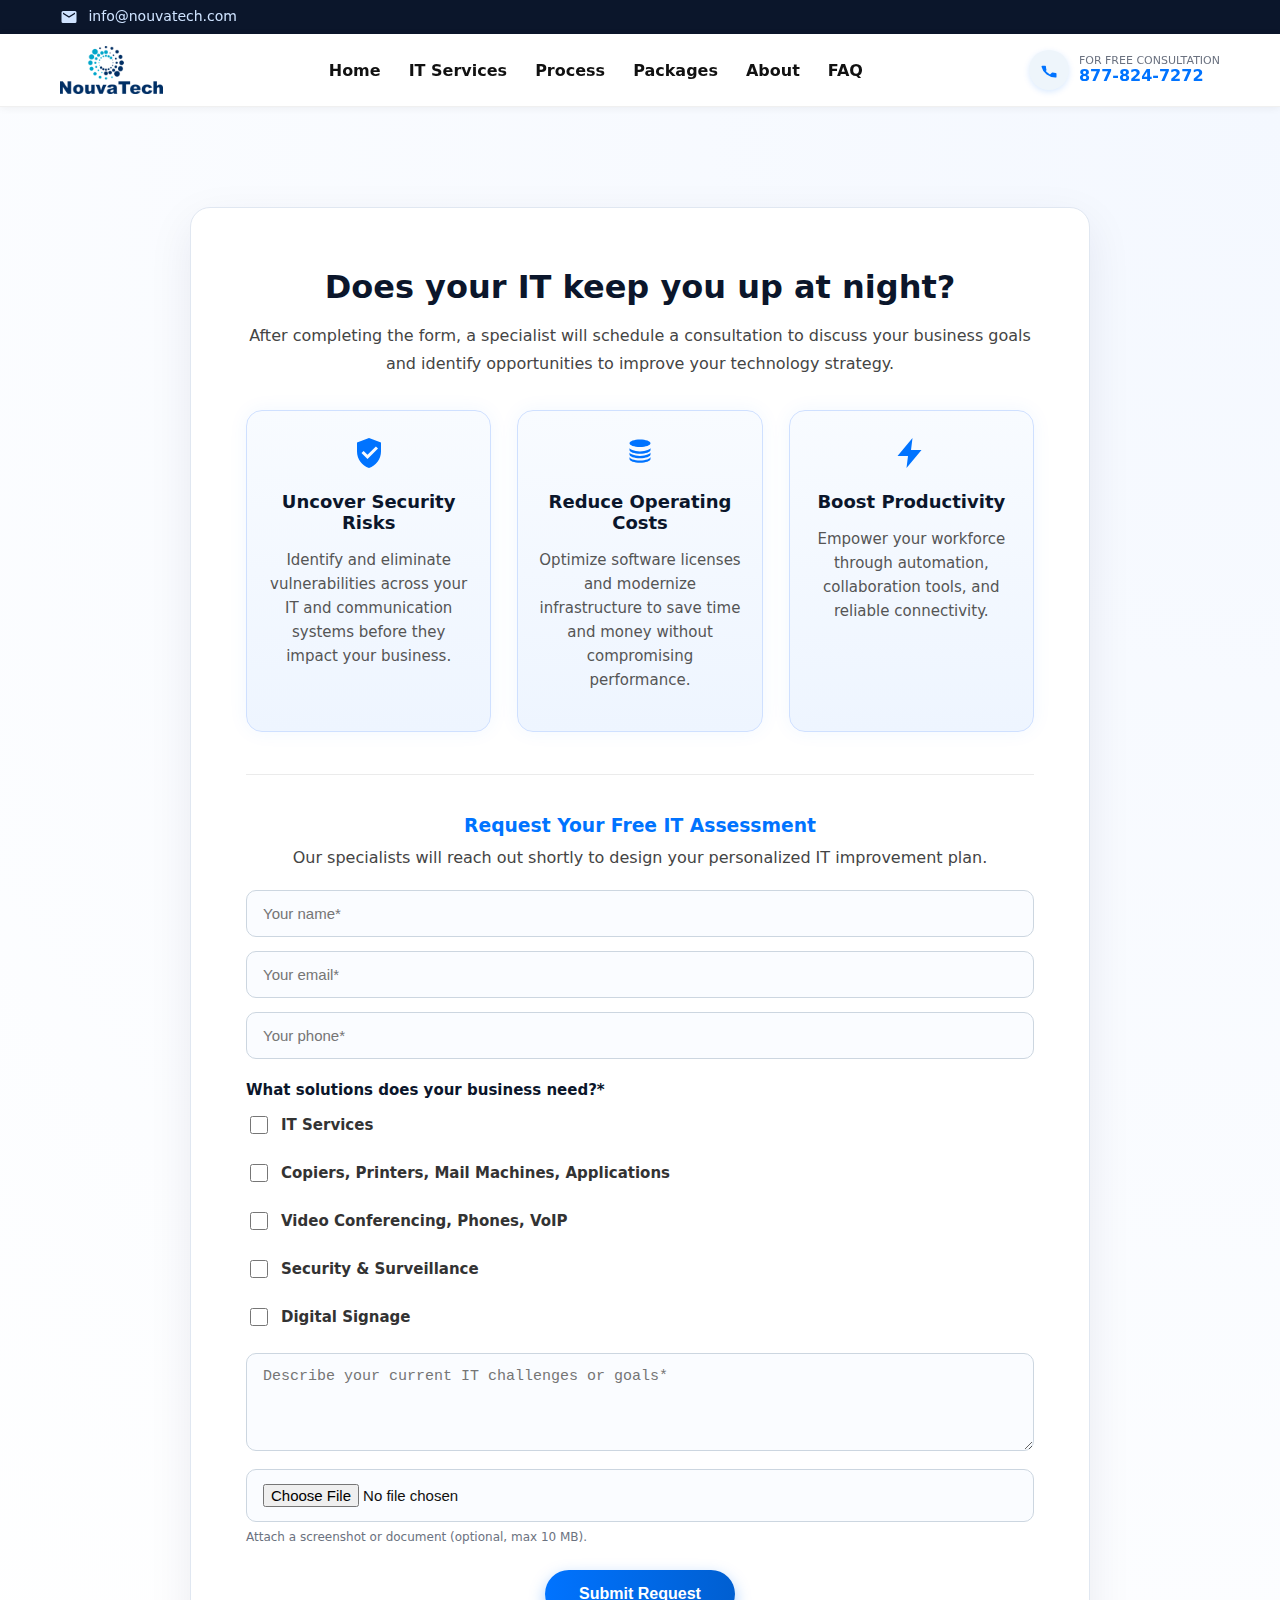
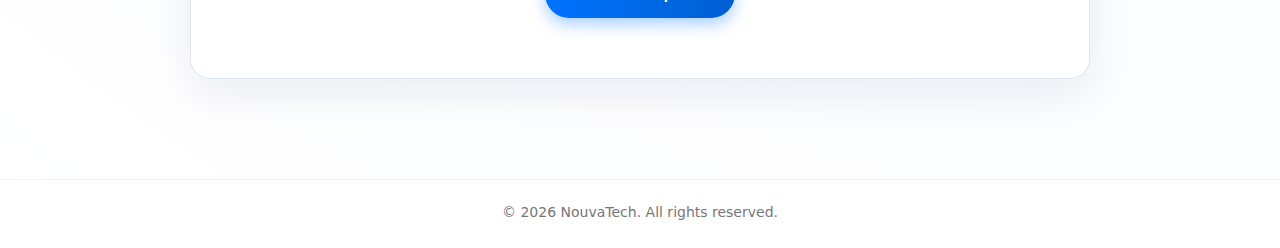
<file: contact.html>
<!DOCTYPE html>
<html lang="en">
<head>
  <meta charset="UTF-8" />
  <meta name="viewport" content="width=device-width, initial-scale=1.0" />
  <title>NouvaTech | Free IT Assessment</title>

  <style>
    :root{
      --nt-blue:#0073ff;
      --nt-blue-d:#0b162b;
      --nt-text:#111;
      --nt-muted:#555;
      --nt-bg1:#f4f8ff;
    }
    *{box-sizing:border-box}
    html{scroll-behavior:smooth}
    body{
      font-family: "Plus Jakarta Sans", "Mulish", system-ui, -apple-system, Segoe UI, Roboto, sans-serif;
      background: linear-gradient(180deg, var(--nt-bg1) 0%, #ffffff 100%);
      color: var(--nt-text);
      margin:0;
    }

    /* ---------------- HEADER ---------------- */
    header{position:sticky; top:0; z-index:1000}

    /* Topbar */
    .topbar{
      background: var(--nt-blue-d);
      color:#fff;
      font-size:14px;
    }
    .topbar .wrap{
      max-width:1200px; margin:0 auto;
      padding:8px 20px;
      display:flex; align-items:center; justify-content:space-between; gap:12px;
    }
    .topbar .left, .topbar .right{display:flex; align-items:center; gap:18px}
    .topbar .icon{
      width:18px; height:18px; vertical-align:middle; margin-right:6px;
    }
    .topbar a{color:#cfe3ff; text-decoration:none}
    .topbar a:hover{color:#fff}

    /* Main nav */
    .nav{
      background:#fff; border-bottom:1px solid rgba(0,0,0,.06);
      box-shadow: 0 1px 8px rgba(0,0,0,.06);
    }
    .nav .wrap{
      max-width:1200px; margin:0 auto;
      padding:12px 20px;
      display:flex; align-items:center; justify-content:space-between; gap:16px;
    }
    .logo img{height:48px; display:block}
    .menu{display:flex; gap:28px; list-style:none; margin:0; padding:0}
    .menu a{
      color:#111; text-decoration:none; font-weight:600; position:relative; padding:6px 0;
      transition:color .25s;
    }
    .menu a:hover{color:var(--nt-blue)}
    .menu a.active::after{
      content:""; position:absolute; left:0; right:0; bottom:-6px; height:2px; background:var(--nt-blue); border-radius:2px;
    }

    /* Phone pill (no CTA button) */
    .phone-pill{
      display:flex; align-items:center; gap:10px; text-decoration:none;
    }
    .phone-circle{
      width:40px; height:40px; border-radius:50%; display:flex; align-items:center; justify-content:center;
      background:#eef5fb;
      box-shadow: 0 2px 6px rgba(0,115,255,.15);
    }
    .phone-circle svg{width:20px; height:20px; fill:var(--nt-blue)}
    .phone-text{display:flex; flex-direction:column; line-height:1.1}
    .phone-text .cap{font-size:11px; text-transform:uppercase; color:#6b7280}
    .phone-text .num{font-weight:800; color:var(--nt-blue)}

    /* Mobile */
    .burger{display:none; cursor:pointer; border:0; background:transparent; padding:8px}
    .burger svg{width:26px; height:26px}
    @media (max-width: 980px){
      .menu{display:none; position:absolute; top:100%; left:0; right:0; background:#fff; padding:14px 20px; border-bottom:1px solid rgba(0,0,0,.06)}
      .menu.open{display:flex; flex-direction:column; gap:14px}
      .burger{display:block}
      .phone-pill{display:none}
    }

    /* ---------------- FORM SECTION ---------------- */
    section{
      display:flex; justify-content:center; align-items:center;
      padding:100px 20px;
      background: radial-gradient(circle at top right, var(--nt-bg1), #ffffff);
    }
    .consultation-card{
      background:#fff; border:1px solid #e0e7f1; border-radius:20px;
      padding:60px 55px; max-width:900px; width:100%;
      box-shadow:0 15px 45px rgba(0,30,80,.08);
      animation:fadeIn .8s ease forwards; text-align:center;
    }
    @keyframes fadeIn{from{opacity:0; transform:translateY(20px)} to{opacity:1; transform:translateY(0)}}
    h2{font-weight:800; color:var(--nt-blue-d); font-size:32px; margin:0 0 16px}
    h3{font-weight:700; color:var(--nt-blue); margin:40px 0 8px}
    p.subtitle{color:#444; margin:0 0 18px; line-height:1.75; font-size:16px}

    /* Features */
    .feature-grid{
      display:grid; grid-template-columns: repeat(auto-fit, minmax(230px, 1fr));
      gap:26px; margin:32px 0 42px;
    }
    .feature-item{
      background: linear-gradient(180deg, #f8fbff 0%, #eef5ff 100%);
      border:1px solid #cfe0ff; border-radius:16px; padding:24px 20px; text-align:center;
      box-shadow:0 0 20px rgba(0,115,255,.06); transition:.3s transform, .3s box-shadow;
    }
    .feature-item:hover{transform:translateY(-6px); box-shadow:0 10px 28px rgba(0,115,255,.15)}
    .feature-item svg{width:36px; height:36px; margin-bottom:10px}
    .feature-item h4{font-size:18px; font-weight:700; color:#0b162b; margin:6px 0 6px}
    .feature-item p{color:#555; font-size:15px; line-height:1.6}

    .divider{border:none; height:1px; background:rgba(0,0,0,.08); margin:28px 0}

    /* Form */
    form{text-align:left}
    .form-control, textarea{
      width:100%; border-radius:10px; border:1px solid #ccd6e0; font-size:15px;
      padding:14px 16px; margin-bottom:14px; transition:border-color .2s, box-shadow .2s; background:#fafcff;
    }
    .form-control:focus, textarea:focus{border-color:var(--nt-blue); outline:none; box-shadow:0 0 0 4px rgba(0,115,255,.1); background:#fff}
    label{font-weight:600; color:#0b162b; font-size:15px; margin:8px 0 6px; display:inline-block}
    .checkbox-group{display:flex; flex-direction:column; gap:10px; margin-bottom:18px}
    .checkbox-group label{display:flex; align-items:center; gap:10px; font-size:15px; color:#333; cursor:pointer}
    .checkbox-group input[type="checkbox"]{accent-color:var(--nt-blue); width:18px; height:18px}
    .button-wrapper{text-align:center; margin-top:26px}
    .wc-btn{
      background: linear-gradient(90deg, var(--nt-blue) 0%, #005fd1 100%);
      color:#fff; font-weight:800; border:0; border-radius:999px; padding:15px 34px; font-size:16px; cursor:pointer;
      transition:.25s transform, .25s box-shadow, .25s opacity; box-shadow:0 6px 16px rgba(0,115,255,.35);
    }
    .wc-btn:hover{transform:translateY(-2px); box-shadow:0 10px 22px rgba(0,115,255,.45)}
    .form-text{font-size:12px; color:#6b7280; margin-top:-6px; margin-bottom:10px}

    footer{text-align:center; padding:24px; background:#fff; color:#777; border-top:1px solid rgba(0,0,0,.05); font-size:14px}

    @media (max-width: 768px){
      .consultation-card{padding:36px 24px}
      h2{font-size:26px}
      .wc-btn{width:100%}
    }
  </style>
</head>
<body>

  <!-- ======================= HEADER ======================= -->
  <header>
    <!-- Topbar -->
    <div class="topbar">
      <div class="wrap">
        <div class="left">
          <span>
            <!-- mail icon -->
            <svg class="icon" viewBox="0 0 24 24" fill="#cfe3ff" xmlns="http://www.w3.org/2000/svg"><path d="M20 4H4a2 2 0 0 0-2 2v12a2 2 0 0 0 2 2h16a2 2 0 0 0 2-2V6a2 2 0 0 0-2-2Zm0 4-8 5L4 8V6l8 5 8-5v2Z"/></svg>
            <a href="mailto:info@nouvatech.com">info@nouvatech.com</a>
          </span>
         
        </div>
        <div class="right">
          <a class="phone-pill" href="tel:+18778247272" aria-label="Call NouvaTech">
            
            
          </a>
        </div>
      </div>
    </div>

    <!-- Main Nav -->
    <nav class="nav">
      <div class="wrap">
        <a class="logo" href="index.html">
          <img src="./assets/images/logo/nouva-logo.png" alt="NouvaTech logo">
        </a>

        <button class="burger" id="burger" aria-label="Open navigation">
          <svg viewBox="0 0 24 24" fill="#111" xmlns="http://www.w3.org/2000/svg"><path d="M3 6h18v2H3V6Zm0 5h18v2H3v-2Zm0 5h18v2H3v-2Z"/></svg>
        </button>

        <ul class="menu" id="menu">
          <li><a href="index.html#home">Home</a></li>
          <li><a href="index.html#services">IT Services</a></li>
          <li><a href="index.html#process">Process</a></li>
          <li><a href="index.html#pricing">Packages</a></li>
          <li><a href="index.html#about">About</a></li>
          <li><a href="index.html#faq">FAQ</a></li>
        </ul>

        <!-- phone pill repeats on desktop; hidden on mobile via CSS -->
        <a class="phone-pill" href="tel:+18778247272" aria-label="Call NouvaTech">
          <span class="phone-circle">
            <svg viewBox="0 0 24 24"><path d="M6.6 10.8a15.5 15.5 0 0 0 6.6 6.6l2.2-2.2a1 1 0 0 1 1-.25c1.1.37 2.28.57 3.6.57a1 1 0 0 1 1 1V20a1 1 0 0 1-1 1A17 17 0 0 1 3 8a1 1 0 0 1 1-1h3.38a1 1 0 0 1 1 1c0 1.32.2 2.5.57 3.6a1 1 0 0 1-.25 1l-2.1 2.2Z"/></svg>
          </span>
          <span class="phone-text">
            <span class="cap">For Free Consultation</span>
            <span class="num">877-824-7272</span>
          </span>
        </a>
      </div>
    </nav>
  </header>

  <!-- ======================= FORM SECTION ======================= -->
  <section id="contact">
    <div class="consultation-card">
      <h2>Does your IT keep you up at night?</h2>
      <p class="subtitle">
        After completing the form, a specialist will schedule a consultation to discuss your business goals and identify opportunities to improve your technology strategy.
      </p>

      <div class="feature-grid">
        <div class="feature-item">
          <!-- Shield icon -->
          <svg viewBox="0 0 24 24" xmlns="http://www.w3.org/2000/svg"><path fill="#0073ff" d="M12 2 4 5v6c0 5 3.4 9.6 8 11 4.6-1.4 8-6 8-11V5l-8-3Zm-1 14-4-4 1.4-1.4L11 13.2l5.6-5.6L18 9l-7 7Z"/></svg>
          <h4>Uncover Security Risks</h4>
          <p>Identify and eliminate vulnerabilities across your IT and communication systems before they impact your business.</p>
        </div>
        <div class="feature-item">
          <!-- Coins icon -->
          <svg viewBox="0 0 24 24" xmlns="http://www.w3.org/2000/svg"><path fill="#0073ff" d="M12 3c3.87 0 7 1.12 7 2.5S15.87 8 12 8 5 6.88 5 5.5 8.13 3 12 3Zm7 5.5c0 .62-.73 1.18-1.94 1.56C15.74 10.6 13.93 11 12 11s-3.74-.4-5.06-.94C5.73 9.68 5 9.12 5 8.5V10c0 1.38 3.13 2.5 7 2.5s7-1.12 7-2.5V8.5Zm0 3c0 .62-.73 1.18-1.94 1.56C15.74 13.6 13.93 14 12 14s-3.74-.4-5.06-.94C5.73 12.68 5 12.12 5 11.5V13c0 1.38 3.13 2.5 7 2.5s7-1.12 7-2.5V11.5Zm0 3c0 1.38-3.13 2.5-7 2.5s-7-1.12-7-2.5V16c0 1.38 3.13 2.5 7 2.5s7-1.12 7-2.5V14.5Z"/></svg>
          <h4>Reduce Operating Costs</h4>
          <p>Optimize software licenses and modernize infrastructure to save time and money without compromising performance.</p>
        </div>
        <div class="feature-item">
          <!-- Bolt icon -->
          <svg viewBox="0 0 24 24" xmlns="http://www.w3.org/2000/svg"><path fill="#0073ff" d="M13 2 3 14h7l-1 8 10-12h-7l1-8Z"/></svg>
          <h4>Boost Productivity</h4>
          <p>Empower your workforce through automation, collaboration tools, and reliable connectivity.</p>
        </div>
      </div>

      <hr class="divider" />
      <h3>Request Your Free IT Assessment</h3>
      <p class="subtitle">Our specialists will reach out shortly to design your personalized IT improvement plan.</p>

      <form id="integral-request-form" action="send-ithelp.php" method="POST" enctype="multipart/form-data" novalidate>
        <input type="text" name="name" class="form-control" placeholder="Your name*" required />
        <input type="email" name="email" class="form-control" placeholder="Your email*" required />
        <input type="tel" name="phone" class="form-control" placeholder="Your phone*" required />

        <label>What solutions does your business need?*</label>
        <div class="checkbox-group">
          <label><input type="checkbox" name="solutions[]" value="IT Services" /> IT Services</label>
          <label><input type="checkbox" name="solutions[]" value="Copiers, Printers, Mail Machines, Applications" /> Copiers, Printers, Mail Machines, Applications</label>
          <label><input type="checkbox" name="solutions[]" value="Video Conferencing, Phones, VoIP" /> Video Conferencing, Phones, VoIP</label>
          <label><input type="checkbox" name="solutions[]" value="Security & Surveillance" /> Security & Surveillance</label>
          <label><input type="checkbox" name="solutions[]" value="Digital Signage" /> Digital Signage</label>
        </div>

        <textarea name="message" rows="4" placeholder="Describe your current IT challenges or goals*" required></textarea>
        <input type="file" name="attachment" class="form-control" accept=".pdf,.png,.jpg,.jpeg,.txt,.log,.csv,.doc,.docx,.xls,.xlsx" />
        <div class="form-text">Attach a screenshot or document (optional, max 10 MB).</div>

        <div class="button-wrapper">
          <button type="submit" class="wc-btn">Submit Request</button>
        </div>
      </form>
    </div>
  </section>

  <footer>© <script>document.write(new Date().getFullYear())</script> NouvaTech. All rights reserved.</footer>

  <!-- Mobile menu + form toast -->
  <script>
    // Mobile nav toggle
    const burger = document.getElementById('burger');
    const menu = document.getElementById('menu');
    burger?.addEventListener('click', () => menu.classList.toggle('open'));

    // Simple toast
    const form = document.getElementById("integral-request-form");
    const toast = document.createElement("div");
    toast.id = "success-toast";
    toast.style.cssText = `
      position: fixed; bottom: 25px; left: 50%; transform: translateX(-50%);
      background: linear-gradient(90deg, #0073ff, #005fd1);
      color: #fff; padding: 14px 20px; border-radius: 10px;
      font-weight: 700; box-shadow: 0 6px 20px rgba(0,115,255,.4);
      opacity: 0; transition: all .4s ease; z-index: 9999;
    `;
    document.body.appendChild(toast);

    form.addEventListener("submit", async function (e) {
      e.preventDefault();
      toast.textContent = "Submitting your request...";
      toast.style.opacity = "1";

      const data = new FormData(form);
      try {
        const res = await fetch(form.action, { method: "POST", body: data });
        // If your backend returns plain text instead of JSON, this try/catch will keep it graceful
        let result = {};
        try { result = await res.json(); } catch { result = { success: res.ok }; }

        if (result.success) {
          toast.textContent = "✅ Your request was submitted successfully!";
          toast.style.background = "linear-gradient(90deg, #28a745, #218838)";
          form.reset();
          setTimeout(() => { toast.style.opacity = "0"; }, 2500);
        } else {
          toast.textContent = "⚠️ There was an issue sending your request.";
          toast.style.background = "linear-gradient(90deg, #e74c3c, #c0392b)";
          setTimeout(() => (toast.style.opacity = "0"), 2800);
        }
      } catch {
        toast.textContent = "⚠️ Network error. Please try again.";
        toast.style.background = "linear-gradient(90deg, #e74c3c, #c0392b)";
        setTimeout(() => (toast.style.opacity = "0"), 2800);
      }
    });
  </script>






</body>
</html>
</file>
